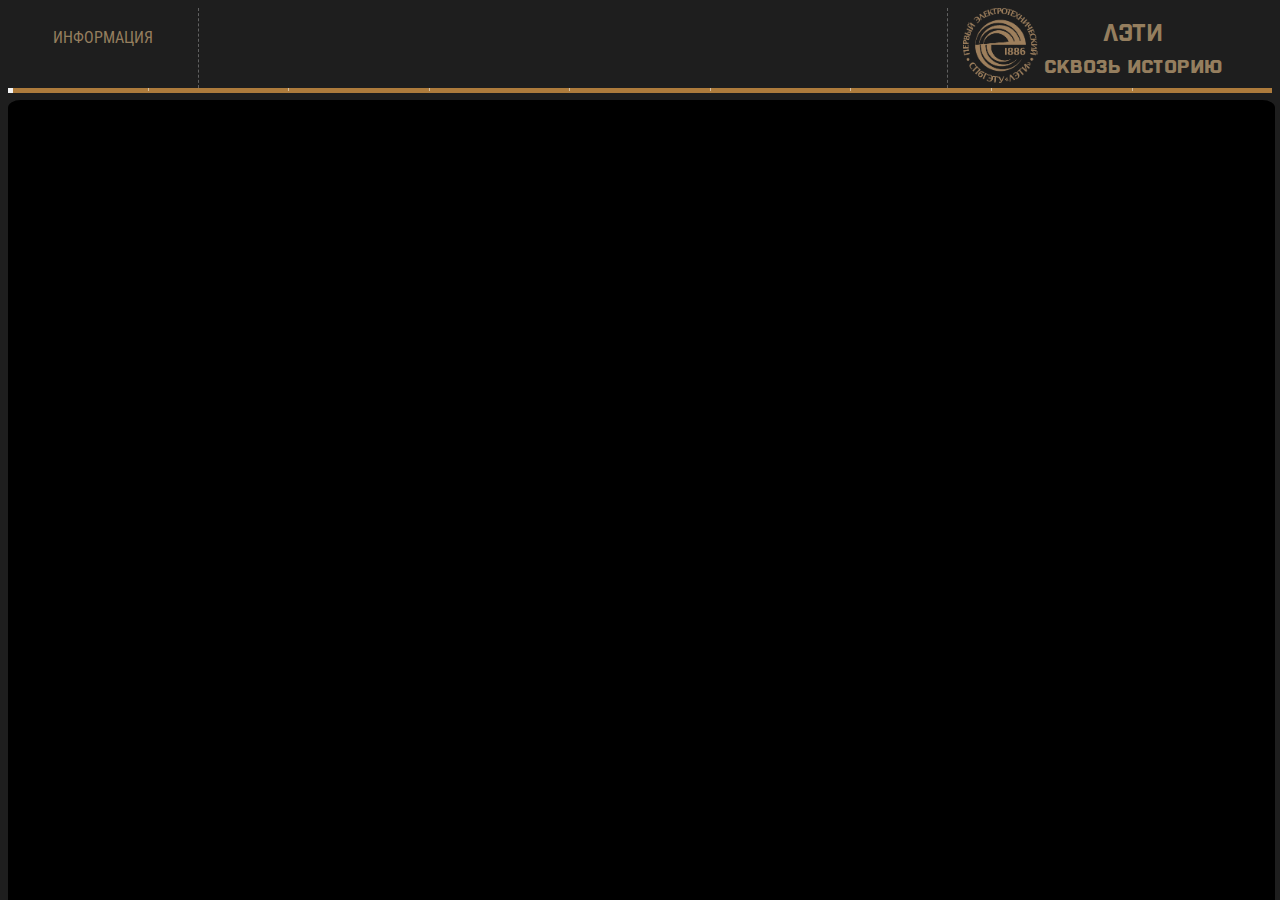
<file: html/index.html>
<!DOCTYPE html>
<html lang="ru">
<head>
	<meta charset="UTF-8">
	<meta http-equiv="X-UA-Compatible" content="IE=edge">
	<meta name="viewport" content="width=device-width, initial-scale=1.0">
	<title>Главная</title>
	<link rel="stylesheet" href="css/main.css">
	<!-- Эффекты -->
  <script src="js/app.js" defer></script>
</head>
<header>
   
      <div style="  height: 40px; width: 150px; text-align: center; padding: 20px; border-right: 1px dashed rgba(255, 255, 255, 0.3);">
        <a id="aboutButton" onclick="document.getElementById('about').style.maxWidth = '500px'">Информация</a>
      </div>
<!--
      <div id = "" style="height: 41px">
        <h1 style="display: inline">&#8544</h1> <h3 id ="logoText" > Почтово-Телеграфное училище</h3>
      </div>
-->

      <div style="margin: auto"></div>

      <div id = "title" style= "padding-left: 15px">
        <img id ="logo" src="img/logo-etu_brown.png">
        <div id ="logoText" >ЛЭТИ <br> сквозь историю</div>
      </div>

</header>
<body>
      <div class="row periods"  id="progressBar" style="background-color: #AD7B3C">
        <div id="progressBarLine" class="row periods"><!--
          --><div id="invisibleTriggerProgress"></div><!--
          --><div><!--
          --><a class="row_block period left" onclick="setBarScale(0)" >1886-1891</a><!--
        --><a class="row_block period" onclick="setBarScale(1)" >1891-1899</a><!--
        --><a class="row_block period" onclick="setBarScale(2)" >1899-1918</a><!--
        --><a class="row_block period" onclick="setBarScale(3)" >1918-1929</a><!--
        --><a class="row_block period" onclick="setBarScale(4)" >1929-1941</a><!--
        --><a class="row_block period" onclick="setBarScale(5)" >1941-1945</a><!--
        --><a class="row_block period" onclick="setBarScale(6)" >1945-1968</a><!--
        --><a class="row_block period" onclick="setBarScale(7)" >1968-1992</a><!--
        --><a class="row_block period right" onclick="setBarScale(8)" >1992-X</a><!--
      --></div>
    </div>
        <a class="row_block period left" onclick="setBarScale(0)" >1886-1891</a><!--
        --><a class="row_block period" onclick="setBarScale(1)" >1891-1899</a><!--
        --><a class="row_block period" onclick="setBarScale(2)" >1899-1918</a><!--
        --><a class="row_block period" onclick="setBarScale(3)" >1918-1929</a><!--
        --><a class="row_block period" onclick="setBarScale(4)" >1929-1941</a><!--
        --><a class="row_block period" onclick="setBarScale(5)" >1941-1945</a><!--
        --><a class="row_block period" onclick="setBarScale(6)" >1945-1968</a><!--
        --><a class="row_block period" onclick="setBarScale(7)" >1968-1992</a><!--
        --><a class="row_block period right" onclick="setBarScale(8)" >1992-X</a><!--
      --></div>
      
      <div> <canvas id="mainFrame"> </canvas>
    </div>

</body>

<aside id="about">
  <ul class="row blocks_inner">
      <li class="row_block about_block" >О нас</li>
      <li class="row_block about_block" >О проекте</li>
      <li class="row_block about_block" >Источники</li>
      <li class="row_block about_block" onclick="document.getElementById('about').style.maxWidth = '0px'" >Назад</li>
  </ul>

  <div id="infoContent">

    <div class="textBox">
      <h3>Команда разработчиков</h3>
      <p></p>
    </div>

    <div class="textBox">
      <h3>О проекте</h3>
      <p></p>
    </div>

    <div class="textBox">
      <h3>Источники</h3>
      <p></p>
    </div>

  </div>
</aside>

<script src="js/main.js"></script>
</html>
</file>
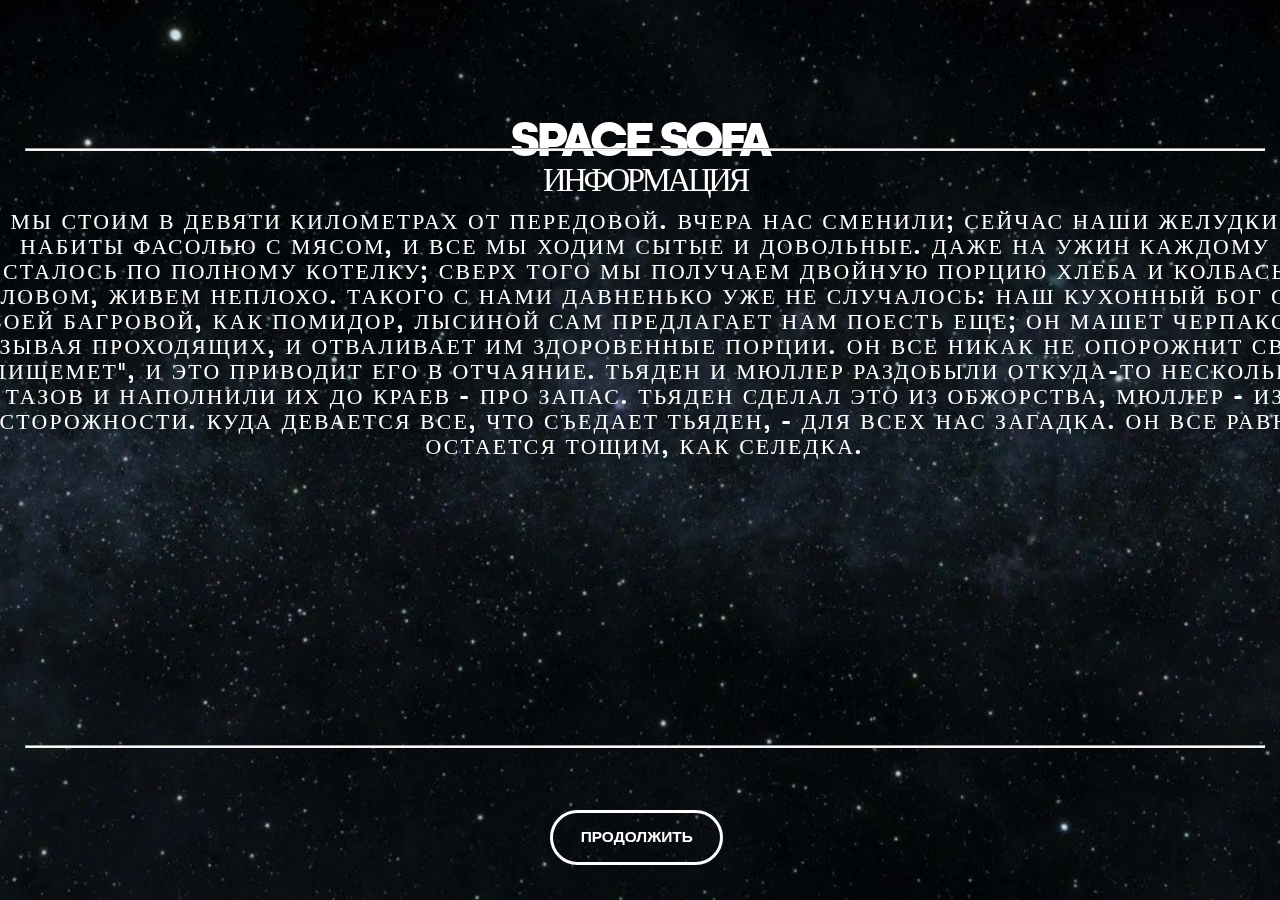
<file: html/about.html>
<!DOCTYPE html>
<html lang="ru">
<head>
	<meta charset="UTF-8">
	<meta http-equiv="X-UA-Compatible" content="IE=edge">
	<meta name="viewport" content="width=device-width, initial-scale=1.0">
	<title>Информация</title>
	<link rel="stylesheet" href="css/info.css">
	<script src="js/app-slow.js" defer></script>
</head>
<body>
	<!-- Фон -->
	<section class="layers">
		<div class="layers__container">
			<!-- Основной слой -->
			<div class="layers__item layer-space" style="background-image: url(img/space.jpg);"></div>
			<!-- Основной слой -->
			

			<div class="layers__item layer-3">
				<div class="hero-content">
					<h1>Space Sofa<span></span></h1>
				</div>
			</div>
		</div>
	</section>
	<!-- Конец фона -->

	<section class="main-content">
		<div class="window">
            <div class="line-box">
                <hr class="line1">
                <hr class="line2">
                <div class="content">
                    <div class="text-head">Информация</div>
                    <div class="text-info"> Мы стоим в  девяти километрах от передовой. Вчера  нас сменили;  сейчас
                        наши желудки  набиты фасолью с мясом, и все мы ходим сытые и довольные. Даже
                        на ужин каждому досталось по полному котелку; сверх того мы получаем двойную
                        порцию хлеба и колбасы, - словом, живем неплохо. Такого с нами давненько уже
                        не  случалось: наш кухонный бог со своей  багровой, как помидор, лысиной сам
                        предлагает  нам  поесть  еще;  он  машет  черпаком,  зазывая  проходящих,  и
                        отваливает  им здоровенные порции. Он все никак не опорожнит свой "пищемет",
                        и это приводит его в отчаяние. Тьяден и Мюллер раздобыли откуда-то несколько
                        тазов и наполнили их до краев - про запас.  Тьяден сделал это из  обжорства,
                        Мюллер - из осторожности. Куда девается все,  что съедает Тьяден, - для всех
                        нас загадка. Он все равно остается тощим, как селедка.</div>
                </div>
            </div>

        </div>
    <button class="next">
        <a href="main.html" target="_blank" class="main" itemprop="url">
        Продолжить
    </a></button>

</body>
</html>
</file>
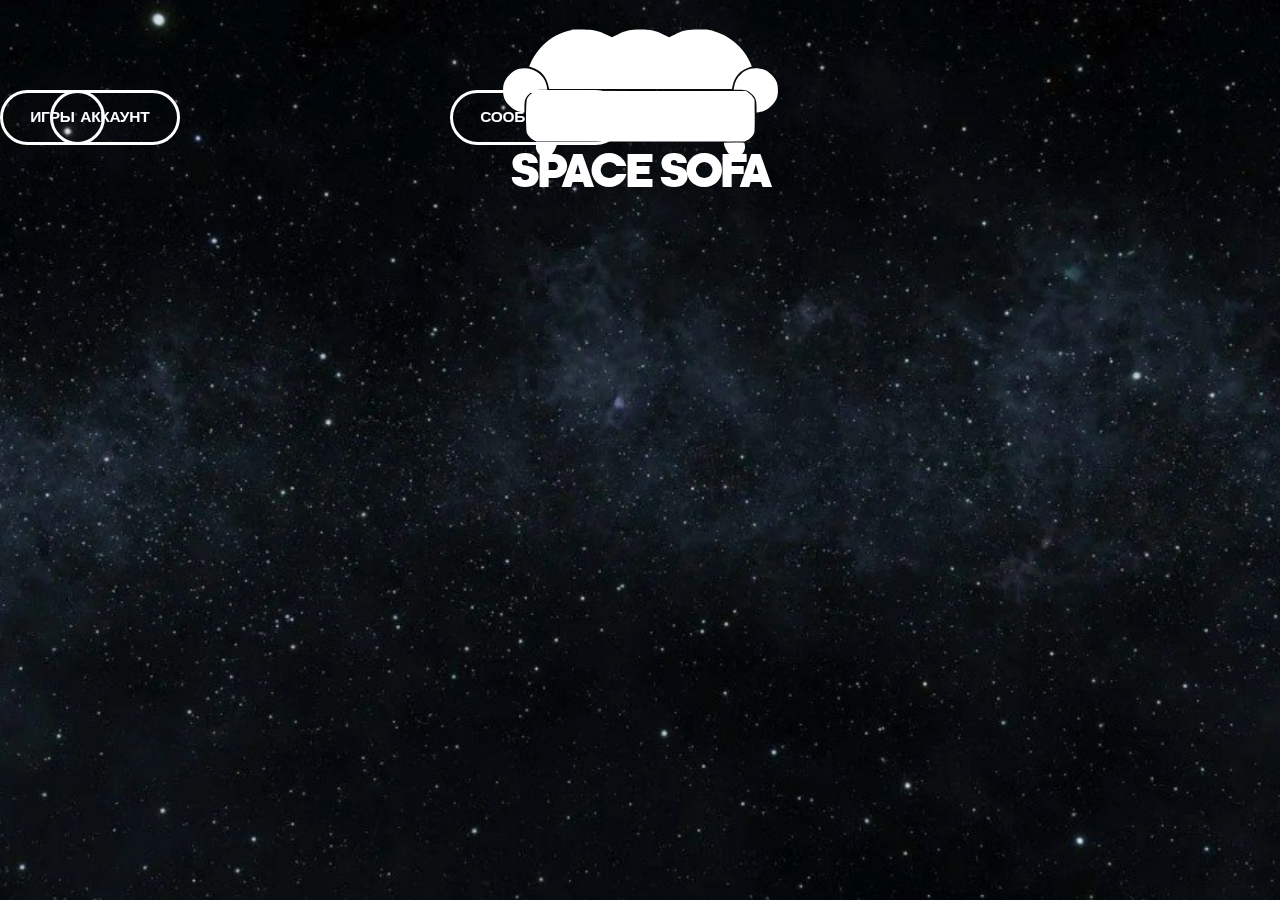
<file: Sait-main/html/main-menu.html>
<!DOCTYPE html>
<html lang="ru">
<head>
	<meta charset="UTF-8">
	<meta http-equiv="X-UA-Compatible" content="IE=edge">
	<meta name="viewport" content="width=device-width, initial-scale=1.0">
	<title>Меню</title>
	<link rel="stylesheet" href="css/main-menu.css">
	<script src="js/app-slow.js" defer></script>
</head>
<body>
	<!-- Фон -->
	<section class="layers">
		<div class="layers__container">
			<div class="header">
				<!-- Основной слой -->
				<div class="layers__item layer-space" style="background-image: url(img/space.jpg);"></div>
				<!-- Основной слой -->
				<div class="layers__item layer-3">
					<!-- Лого начало -->
					<div class="logo" style="background-image: url(img/logo-1.svg);">
						<div class="hero-content">
							<h1>Space Sofa<span></span></h1>
						</div>	
					</div> 
					<!-- Лого конец -->
			</div>
		</div>
	</section>
	<!-- Конец фона -->

<section class="main-button">
	<div class="button_container">
		<div class="button-content">
			<button class="account-button"><a href="" target="_blank" class="button-text" itemprop="url">Аккаунт</a></button>
			<button class="social-button"><a href="" target="_blank" class="button-text" itemprop="url">Сообщество</a></button>
			<button class="game-button"><a href="" target="_blank" class="button-text" itemprop="url">Игры</a></button>
			<button class="help-button"><a href="" target="_blank" class="button-text" itemprop="url">Помощь</a></button>
		</div>
	</div>
</section>
</body>
</html>
</file>
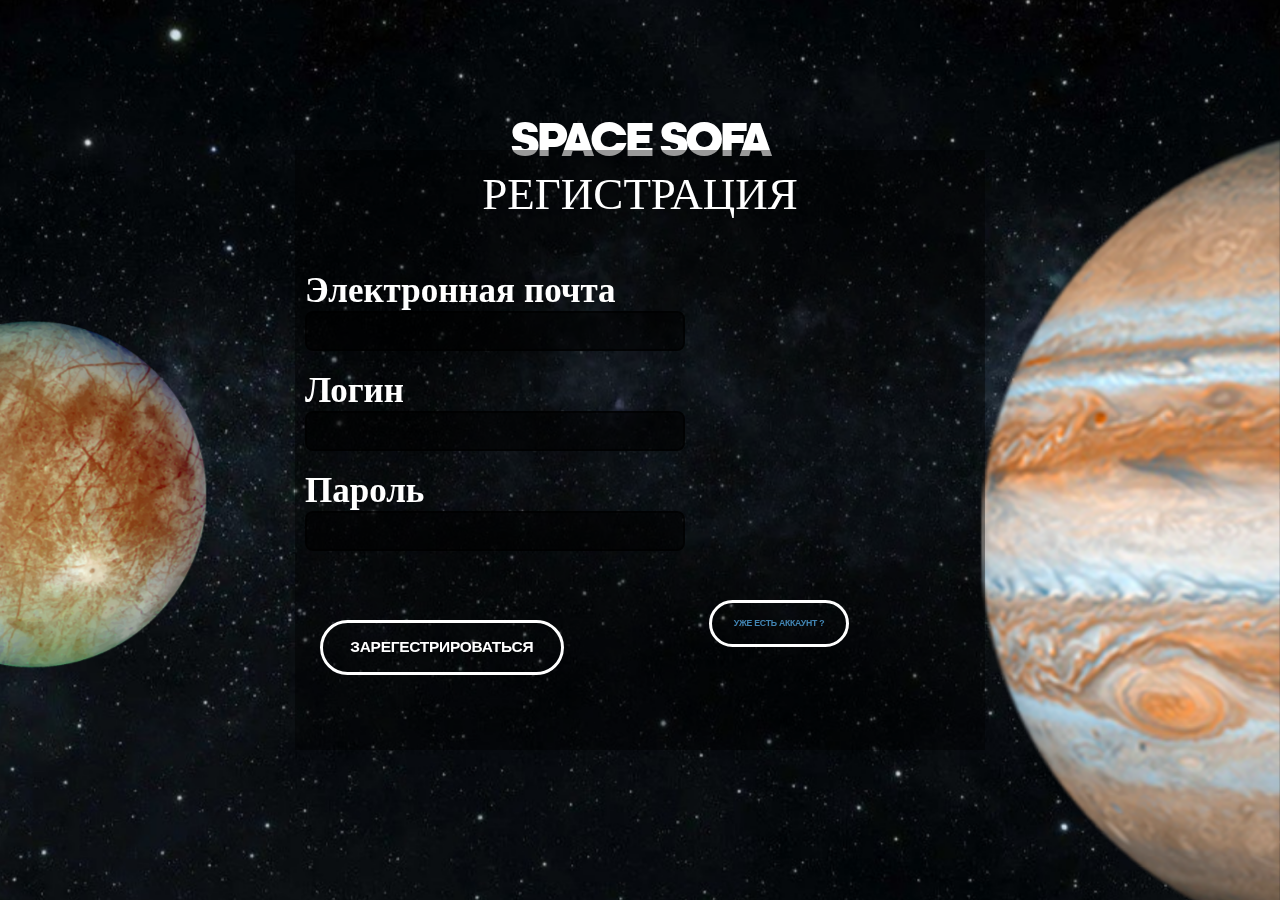
<file: Sait-main/html/registr.html>
<!DOCTYPE html>
<html lang="ru">
<head>
	<meta charset="UTF-8">
	<meta http-equiv="X-UA-Compatible" content="IE=edge">
	<meta name="viewport" content="width=device-width, initial-scale=1.0">
	<title>Регистрация</title>
	<link rel="stylesheet" href="css/registr.css">
	<script src="js/app-slow.js" defer></script>
</head>
<body>
	<!-- Фон -->
	<section class="layers">
		<div class="layers__container">
			<!-- Основной слой -->
			<div class="layers__item layer-space" style="background-image: url(img/space.jpg);"></div>
			<!-- Основной слой -->
			<div class="layers__item layer-jupiter" style="background-image: url(img/jupiterr.png);"></div>
			<div class="layers__item layer-europe" style="background-image: url(img/europe.png);"></div>
			

			<div class="layers__item layer-3">
				<div class="hero-content">
					<h1>Space Sofa<span></span></h1>
				</div>
			</div>
		</div>
	</section>
	<!-- Конец фона -->

	<section class="registr">
		<div class="registr__container">
				<div class="button-content">
					<div class="header">Регистрация</div>
					<div class="data-content">
						<div class="email">
							Электронная почта
							<input type="e-mail" class="input-email">
						</div>
						<div class="login">
							Логин
							<input type="l-login" class="input-login">
						</div>
						<div class="password">
							Пароль
							<input type="password" class="input-password">
						</div>
					</div>

					<button class="registr-button">
						<a href="*" target="_blank" class="reg" itemprop="url">
							Зарегестрироваться
						</a></button>
						<button class="forgot-2">
							<a href="sign-in.html" target="_blank" class="reg-f" itemprop="url">
								Уже есть аккаунт ?
					</a></button>
				</div>
		</div>
	</section>

</body>
</html>
</file>
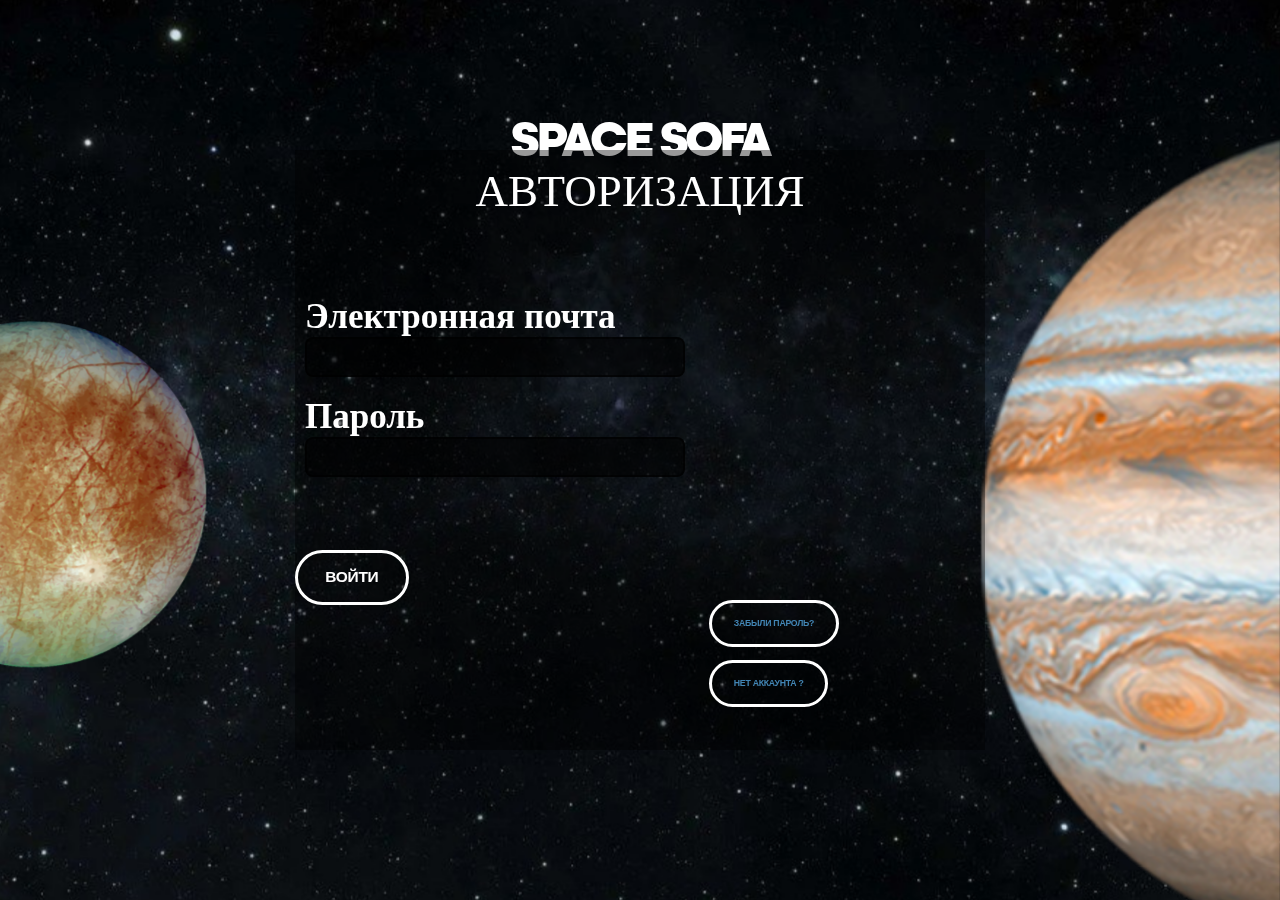
<file: Sait-main/html/sign-in.html>
<!DOCTYPE html>
<html lang="ru">
<head>
	<meta charset="UTF-8">
	<meta http-equiv="X-UA-Compatible" content="IE=edge">
	<meta name="viewport" content="width=device-width, initial-scale=1.0">
	<title>Авторизация</title>
	<link rel="stylesheet" href="css/sign-in.css">
	<script src="js/app-slow.js" defer></script>
</head>
<body>
	<!-- Фон -->
	<section class="layers">
		<div class="layers__container">
			<!-- Основной слой -->
			<div class="layers__item layer-space" style="background-image: url(img/space.jpg);"></div>
			<!-- Основной слой -->
			<div class="layers__item layer-jupiter" style="background-image: url(img/jupiterr.png);"></div>
			<div class="layers__item layer-europe" style="background-image: url(img/europe.png);"></div>
			

			<div class="layers__item layer-3">
				<div class="hero-content">
					<h1>Space Sofa<span></span></h1>
				</div>
			</div>
		</div>
	</section>
	<!-- Конец фона -->

	<section class="registr">
		<div class="registr__container">
				<div class="button-content">
					<div class="header">Авторизация</div>
					<div class="data-content">
						<div class="email">
							Электронная почта
							<input type="e-mail" class="input-email">
						</div>
						<div class="password">
							Пароль
							<input type="password" class="input-password">
						</div>
					</div>

						<button class="sign-button">
						<a href="*" target="_blank" class="reg" itemprop="url">
							Войти
						</a></button>
						<button class="forgot-1">
							<a href="registr.html" target="_blank" class="reg-f" itemprop="url">
								Нет аккаунта ?
							</a></button>
						<button class="forgot-2">
							<a href="" target="_blank" class="reg-f" itemprop="url">
								Забыли пароль?
							</a></button>
				</div>
		</div>
	</section>

</body>
</html>
</file>
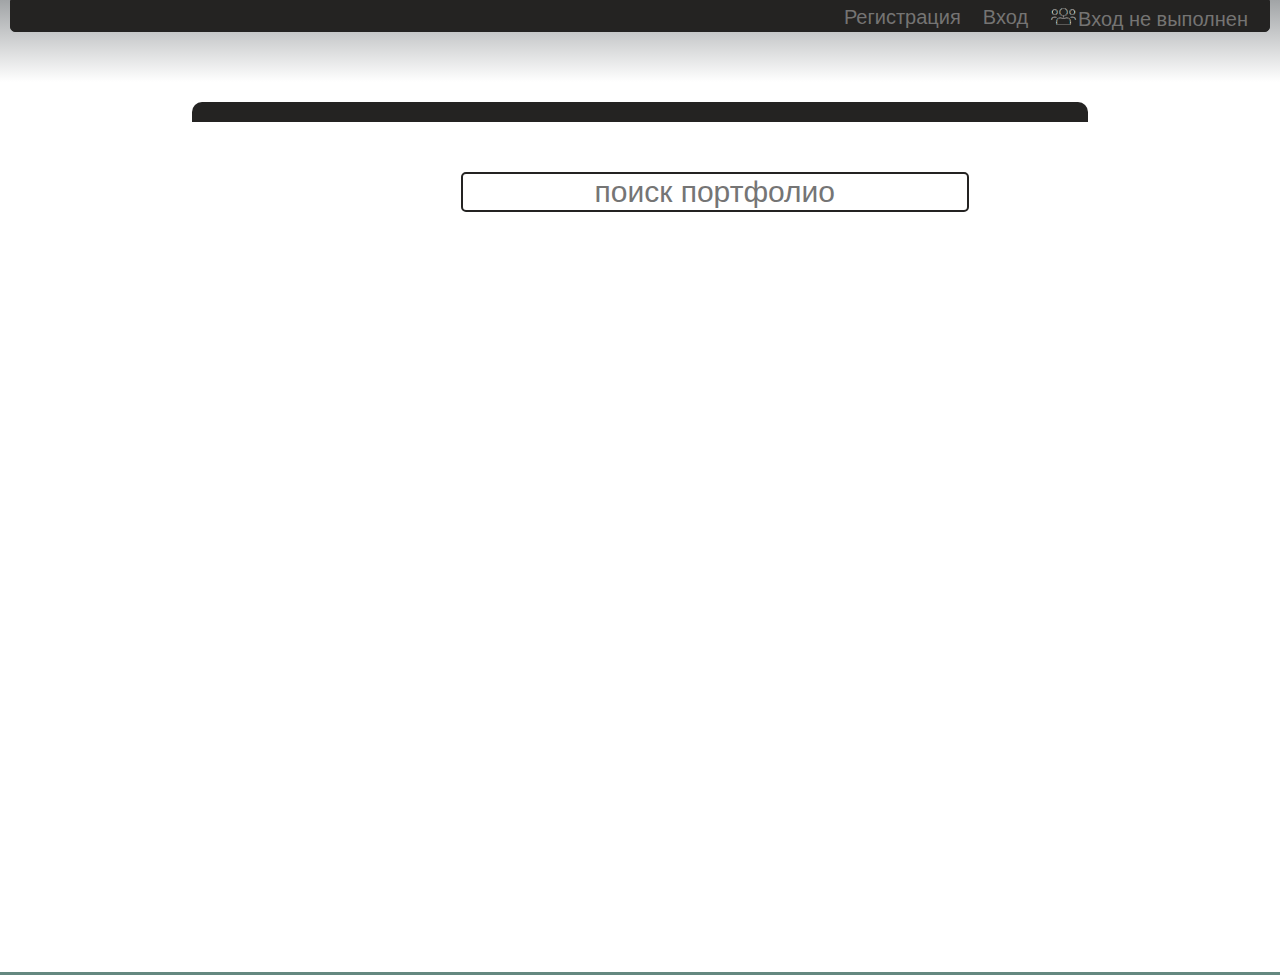
<file: sait/Pr/Akk-red.html>
<!DOCTYPE html>
<html lang="ru">
<head>
  <meta charset="utf-8">
  <title></title>
  <link rel="stylesheet" href="assets/stylesheets/main.css">
</head>
<body>

  <header class="">
    <!--<h1 class="colour">Портфолио</h1><p class="colour">онлайн</p> --->
    <div class="block green">
      <h2 class="blockB green white"><img src="assets/images/Iman.png" >Вход не выполнен</h2>
      <h2 class="blockB green"><a href="Auth.html">Вход</a></h2>
      <h2 class="blockB green"><a href="Reg.html">Регистрация</a></h2>
    </div>
  </header>

  <aside class="">

  </aside>

  <section class="back group">
    <input type="text" name="username" class="middleB" placeholder="поиск портфолио" >
  </section>
  
  <footer class="">

  </footer>
	 
</body>
</html>
</file>
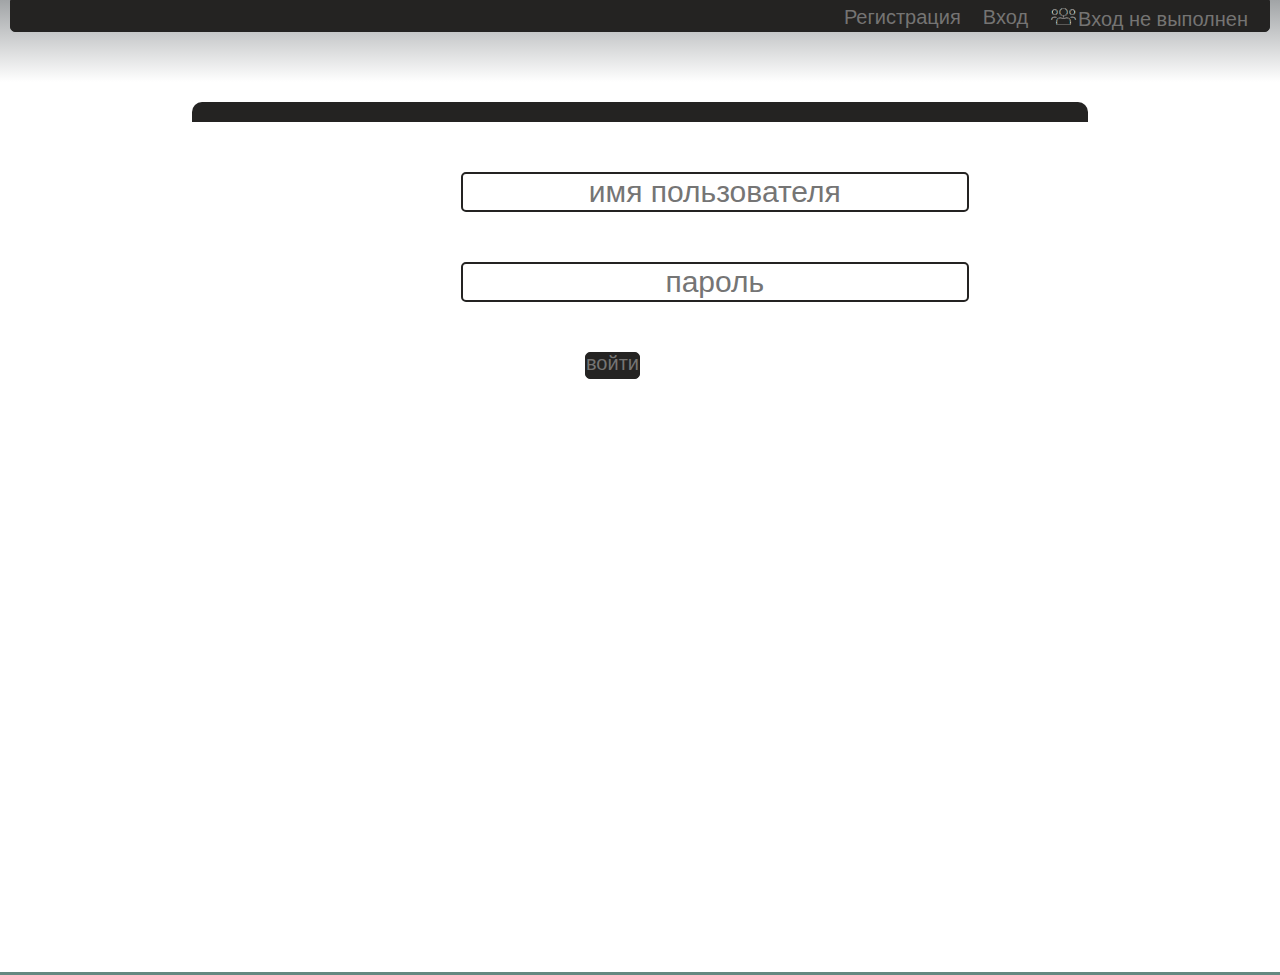
<file: sait/Pr/Auth.html>
<!DOCTYPE html>
<html lang="ru">
<head>
  <meta charset="utf-8">
  <title></title>
  <link rel="stylesheet" href="assets/stylesheets/main.css">
</head>
<body>

  <header class="">
    <!--<h1 class="colour">Портфолио</h1><p class="colour">онлайн</p> --->
    <div class="block green">
      <h2 class="blockB green white"><img src="assets/images/Iman.png" >Вход не выполнен</h2>
      <h2 class="blockB green"><a href="Auth.html">Вход</a></h2>
      <h2 class="blockB green"><a href="Reg.html">Регистрация</a></h2>
    </div>
  </header>

  <aside class="">

  </aside>

  <section class="back group">
    <input type="text" name="username" class="middleB" placeholder="имя пользователя" >
    <input type="password" name="password" class="middleB" placeholder="пароль" >
    <h2 class="btn"><a href="Auth.html" class="black">войти</a></h2>
  </section>
  
  <footer class="">

  </footer>
	 
</body>
</html>
</file>
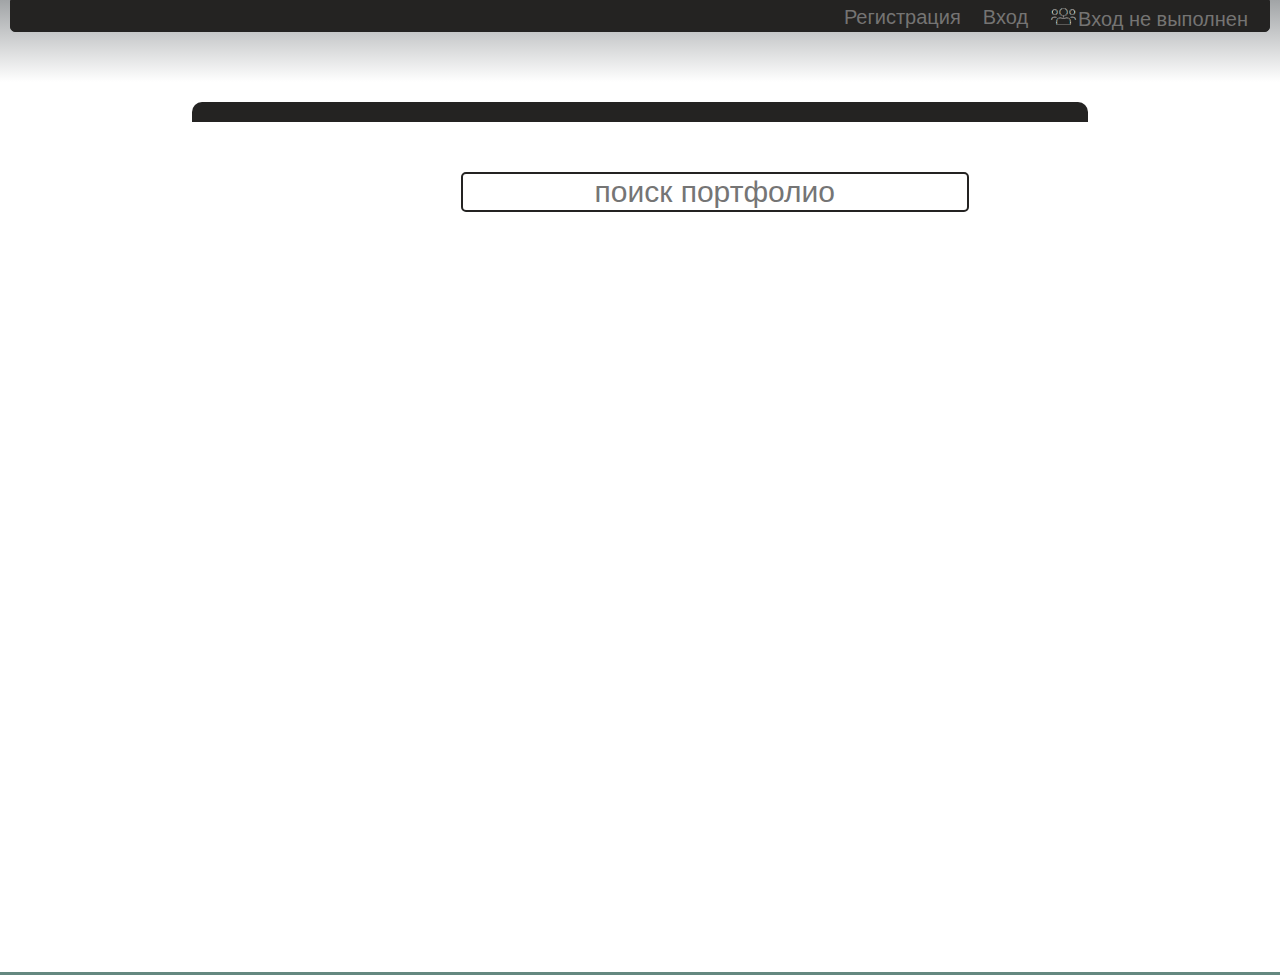
<file: sait/Pr/Inmain.html>
﻿<!DOCTYPE html>
<html lang="ru">
<head>
  <meta charset="utf-8">
  <title></title>
  <link rel="stylesheet" href="assets/stylesheets/main.css">
</head>
<body>

  <header class="">
    <!--<h1 class="colour">Портфолио</h1><p class="colour">онлайн</p> --->
    <div class="block green">
      <h2 class="blockB green white"><img src="assets/images/Iman.png" >Вход не выполнен</h2>
      <h2 class="blockB green"><a href="Auth.html">Вход</a></h2>
      <h2 class="blockB green"><a href="Reg.html">Регистрация</a></h2>
    </div>
  </header>

  <aside class="">

  </aside>

  <section class="back group">
    <input type="text" name="username" class="middleB" placeholder="поиск портфолио" >
  </section>
  
  <footer class="">

  </footer>
	 
</body>
</html>
</file>
<file: html/css/main.css>
@font-face {
	font-family: AvenirNextLTPro-Bold;
	src: url(../fonts/AvenirNextLTPro-Bold.ttf);
}
@font-face {
	font-family: AvenirLTProBlack;
	src: url(../fonts/AvenirLTProBlack.otf);
}
@font-face {
	font-family: AvenirLTProBook;
	src: url(../fonts/AvenirLTProBook.otf);
}
@font-face {
	font-family: AvenirLTProHeavy;
	src: url(../fonts/AvenirLTProHeavy.otf);
}
@font-face {
	font-family: AvenirLTProLight;
	src: url(../fonts/AvenirLTProLight.otf);
}
@font-face {
	font-family: AvenirLTProMedium;
	src: url(../fonts/AvenirLTProMedium.otf);
}
@font-face {
	font-family: AvenirLTProRoman;
	src: url(../fonts/AvenirLTProRoman.otf);
}
@font-face {
	font-family: Industry-Bold_RUS;
	src: url(../fonts/Industry-Bold_RUS.ttf);
}
@font-face {
	font-family: AvenirLTProHeavy;
	src: url(../fonts/AvenirLTProHeavy.otf);
}
@font-face {
	font-family: Roboto;
	src: url(../fonts/RobotoCondensed-VariableFont_wght.ttf);
}
a {
  text-decoration: none;
}

nav {
	position: sticky;
}

header {
	display: flex;
	height: 80px;
}

body {
	background-color: rgb(30, 30, 30);
	color: rgb(149, 126, 94);
	font-family: "Roboto";
	transition: color 1s, background-color 1s;
}
canvas {
	width: 100%;
	height: 100%;
}
.menu {
	margin: auto;
	position: sticky;
	height: 30px;
	width: 540px;
  font-size: 20px;
  border: 1px solid #242322;
}

.menu_block {
	width: 180px;
	text-align: center;
}

.row {
  display: flex;  
  flex-direction: row;
  text-align: center;
}

.row_block {
	display: inline-block;
}

.period {
	width: 151px;
	margin: auto;
  border-right: 1px dashed rgba(255, 255, 255, 0.5);
  height: 20px;
  padding: 10px;
}

.right{
	border-right: 0px;
}

#invisibleTriggerProgress {
	z-index: -1;
	position: fixed;
	height: 40px;
	width: 1540px;
}

#progressBarLine {
	position: fixed;
	background-color: whitesmoke;
	color: black;
	margin: auto;
  max-height: 5px;
	width: 5px;
	overflow: hidden;
	transition: max-height 1.5s, width 1s;
	white-space: nowrap;
}

#progressBar {
	position: fixed;
	color: white;
	max-width: 1540px;
	font-size: 18px;
	position: -webkit-sticky;
	position: sticky;
  margin: auto;
  max-height: 5px;
  overflow: hidden;
  transition: max-height 1.5s, background 1s;
}

#progressBar:hover, #progressBarLine:hover {
  /*max-height: 40px;*/
  cursor: pointer;
}

#title {
	font-size: 24px;
	font-family: Industry-Bold_RUS;
	text-align: right;
	width: 322;
	margin-right: 50px;
	border-left: 1px dashed rgba(255, 255, 255, 0.3);
	padding-left: 10px;
}

#logo {
	max-width: 75px;
	max-height: 75px;
	display: inline-block;
	margin-right: auto;
	margin-left: auto;
	margin-bottom: 10px;
}

#logoText {
	position: relative;
	bottom: 20px;
	text-align: center;
	display: inline-block;
}

#mainFrame {
	border-radius: 1%;
	position: fixed;
	top: 100px;
	z-index: -1;
	width: 99%;
	height: 90%;
	background-color: black;
	overflow: hidden;
}

#about {
	font-family: "Roboto";
	white-space: nowrap;
	position: fixed;
	color: black;
	top: 0px;
	height: 100%;
	background-color: whitesmoke;
	max-width: 0px;
	overflow: hidden;
	transition: max-width 1.5s;
}

.blocks_inner{
	margin: 39px auto 23px auto;
	max-height: 60px;
	text-transform: uppercase;
	vertical-align: baseline;
	display: block;
}

.about_block {
	color: rgba(0, 0, 0, 0.4);
	overflow: hidden;
	display: inline-block;
  padding: 0 2.2em 0 0;
}

.about_block:hover {
	color: rgba(0, 0, 0, 1);
	cursor: pointer;
}

#infoContent{
	overflow: scroll;
}

.textBox {
	border-top: 1px solid rgba(0, 0, 0, 0.4);
}

#aboutButton {
	text-transform: uppercase;
	color: body.color;
	margin: auto;
}

#aboutButton:hover {
	color: whitesmoke;
	cursor: pointer;
}

#MainInfoDiv {
	position: fixed;
	top: 17%;
	margin: auto;
	left: 20%;
	max-width: 60%;
	max-height: 100%;
	background-color: rgba(0, 0, 0, 0.4);
	border-radius: 1%;
	color: white;
	font-size: 40px;
	text-align: left;
	padding: 30px;
	font-family: "Roboto";
	transition: height 4s, padding 4s;
	overflow: hidden;
}

.text {
	font-size: 20px;
	margin-top: 40px;
}
.main{
	margin-top: 0px;
	margin-bottom: 0px;
}

#start {
	position: fixed;
	width: 100%;
	height: 100%;
	background-color: black;
	opacity: 1;
	z-index: 9999;
	transition: opacity 4s;
	pointer-events: none;
}

#info {
    position: absolute;
    background-color: rgba(0,0,0,0.5);
    color: white;
    font-family: Arial, sans-serif;
    font-size: 18px;
    padding: 0 10px 0 10px;
    opacity: 0;
}

#objectInfo {
	font-family: "Roboto";
	border-top-radius: 10%;
	boredr: 1px solid rgba(0, 0, 0, 0.4) ;
	white-space: nowrap;
	position: fixed;
	color: black;
	bottom: 0px;
	margin: auto;
	left: 0;
	height: 0px;
	background-color: whitesmoke;
	width: 60%;
	overflow: hidden;
	transition: height 1.5s;
}

#objectInfo_backButton {
	margin: auto;
	color: rgba(0, 0, 0, 0.4);
}
#objectInfo_backButton:hover {
	color: rgba(0, 0, 0, 1);
	cursor: pointer;
}

#objectInfo_information {
	border-top: 1px solid rgba(0, 0, 0, 0.4);
}
#cursor {
	position: absolute;

}
</file>
<file: html/css/info.css>
* {
	margin: 0;
	padding: 0;
	box-sizing: border-box;
}
:root {
	--index: calc(1vw + 1vh);
	--transition: 1.5s cubic-bezier(.05, .5, 0, 1);
}
@font-face {
	font-family: kamerik-3d;
	src: url(../fonts/kamerik205-heavy.woff2);
	font-weight: 900;
}
@font-face {
	font-family: merriweather-italic-3d;
	src: url(../fonts/merriweather-regular-italic.woff2);
}
body {
	background-color: #000;
	color: #fff;
	font-family: kamerik-3d;
}
.layers {
	perspective: 1500px;
	overflow: hidden;
}
.layers__container {
	height: 100vh;
	min-height: 500px;
	transform-style: preserve-3d;
	transform: rotateX(var(--move-y)) rotateY(var(--move-x));
	will-change: transform;
	transition: transform var(--transition);
}
.layers__item {
	position: absolute;
	inset: -5vw;
	background-size: cover;
	background-position: center;
	display: flex;
	align-items: center;
	justify-content: center;
}
.layer-space {
	transform: translateZ(-55px) scale(1.06);
}

.layer-jupiter{
	left: 10%;
	text-align: center;
	height: 200%;
	width: 200%;
	transform: translateZ(-20px) scale(.90);
	top: -40%;
	transform: translateZ(-1.7rem) scale(.90);
}

.layer-europe{
	left: -170%;
	text-align: center;
	height: 350%;
	width: 350%;
	transform: translateZ(-20px) scale(.45);
	top: -120%;
	transform: translateZ(-1.7rem) scale(.45);
}

.hero-content{
	position: absolute;
	text-transform: uppercase;
	margin-top: calc(var(--index) * -28);
	letter-spacing: calc(var(--index) * -.15);
	font-size: calc(var(--index) * 1);
	text-align: center;
}

.window{
	background: rgba(0, 0, 0, .0);
	padding-top: 15px;
	padding-left: 10px;
	position: absolute;
	width: 1380px;
	height: 640px;
	overflow: hidden; /*overflow обрезает, скролит текст*/
	top: 50%;
    left: 50%;
	margin-left: auto;
    margin-right: auto;
	margin-right: -50%;
    transform: translate(-50%, -50%);
}

.line1{
    background-color:#fff;
    height: 3px;
    margin-left: auto;
    margin-right: auto;
    width: 1240px;
    margin-top: 600px ;
}

.line2{
    background-color:#fff;
    height: 3px;
    margin-left: auto;
    margin-right: auto;
    width: 1240px;
    margin-top: -600px ;
}

.text-head{
    text-align: center;
    font-size: calc(var(--index) * 1.5);
	letter-spacing: calc(var(--index) * -.15);
	margin-top: calc(var(--index) * 0.5);
    text-transform: uppercase;
}

.text-info{
    text-align: center;
    font-size: calc(var(--index) * 1.0);
	letter-spacing: calc(var(--index) * .1);
	margin-top: calc(var(--index) * 0.5);
    text-transform: uppercase;
}

.next{
    left: 43%;
	position: absolute;
	font-family: Arial;
	font-weight: 600;
	text-transform: uppercase;
	font-size: calc(var(--index) * .71);
	padding: calc(var(--index) * .7) calc(var(--index) * 1.25);
	background-color: transparent;
	color: #fff;
	border-radius: 10em;
	border: #fff 3px solid;
	cursor: pointer;
	top: 90%;
}

.main{
    text-decoration: none;
    color: #fff;
}
</file>
<file: Sait-main/html/css/main-menu.css>
* {
	margin: 0;
	padding: 0;
	box-sizing: border-box;
}
:root {
	--index: calc(1vw + 1vh);
	--transition: 1.5s cubic-bezier(.05, .5, 0, 1);
}
@font-face {
	font-family: kamerik-3d;
	src: url(../fonts/kamerik205-heavy.woff2);
	font-weight: 900;
}
@font-face {
	font-family: merriweather-italic-3d;
	src: url(../fonts/merriweather-regular-italic.woff2);
}
body {
	background-color: #000;
	color: #fff;
	font-family: kamerik-3d;
}
.layers {
	perspective: 1500px;
	overflow: hidden;
}
.logo {
	width: calc(var(--index)*15) ;
	background-repeat: no-repeat;
	position: absolute;
	align-items: center;
	top: calc(var(--index)*4);
	z-index: 1;
}
.layers__container {
	height: 100vh;
	min-height: 500px;
	transform-style: preserve-3d;
	transform: rotateX(var(--move-y)) rotateY(var(--move-x));
	will-change: transform;
	transition: transform var(--transition);
}
.layers__item {
	position: absolute;
	inset: -5vw;
	background-size: cover;
	background-position: center;
	display: flex;
	align-items: center;
	justify-content: center;
}
.layer-space {
	transform: translateZ(-55px) scale(1.06);
}
.hero-content{
	text-align: center;
	text-transform: uppercase;
	margin-top: calc(var(--index) * 6);
	letter-spacing: calc(var(--index) * -.15);
	font-size: calc(var(--index) * 1);
}


/* Кнопки header */
.account-button{
	display: flex;
	position: absolute;
	margin-right: 100px;
	padding: 10px;
	font-family: Arial;
	font-weight: 600;
	text-transform: uppercase;
	font-size: calc(var(--index) * .71);
	padding: calc(var(--index) * .7) calc(var(--index) * 1.25);
	letter-spacing: -.02vw;
	background-color: transparent;
	color: #fff;
	border-radius: 10em;
	border: #fff 3px solid;
	cursor: pointer;
	top: 10%;
	left: 50px;
}

.social-button{
	display: flex;
	position: absolute;
	padding: 10px;
	font-family: Arial;
	font-weight: 600;
	text-transform: uppercase;
	font-size: calc(var(--index) * .71);
	padding: calc(var(--index) * .7) calc(var(--index) * 1.25);
	letter-spacing: -.02vw;
	background-color: transparent;
	color: #fff;
	border-radius: 10em;
	border: #fff 3px solid;
	cursor: pointer;
	top: 10%;
	left: 450px;
}

.game-button{
	display: flex;
	position: absolute;
	padding: 10px;
	font-family: Arial;
	font-weight: 600;
	text-transform: uppercase;
	font-size: calc(var(--index) * .71);
	padding: calc(var(--index) * .7) calc(var(--index) * 1.25);
	letter-spacing: -.02vw;
	background-color: transparent;
	color: #fff;
	border-radius: 10em;
	border: #fff 3px solid;
	cursor: pointer;
	top: 10%;
	left: 0;
}

.help-button{
	position: absolute;
	padding: 10px;
	font-family: Arial;
	font-weight: 600;
	text-transform: uppercase;
	font-size: calc(var(--index) * .71);
	padding: calc(var(--index) * .7) calc(var(--index) * 1.25);
	letter-spacing: -.02vw;
	background-color: transparent;
	color: #fff;
	border-radius: 10em;
	border: #fff 3px solid;
	cursor: pointer;
	top: 10%;
	left: 1600px;
}

.button-text{
	text-decoration: none;
	color: #fff;
}
/* Кнопки header */

.left{
	margin: 500px;
}
</file>
<file: Sait-main/html/css/registr.css>
* {
	margin: 0;
	padding: 0;
	box-sizing: border-box;
}
:root {
	--index: calc(1vw + 1vh);
	--transition: 1.5s cubic-bezier(.05, .5, 0, 1);
}
@font-face {
	font-family: kamerik-3d;
	src: url(../fonts/kamerik205-heavy.woff2);
	font-weight: 900;
}
@font-face {
	font-family: merriweather-italic-3d;
	src: url(../fonts/merriweather-regular-italic.woff2);
}
body {
	background-color: #000;
	color: #fff;
	font-family: kamerik-3d;
}
.layers {
	perspective: 1500px;
	overflow: hidden;
}
.layers__container {
	height: 100vh;
	min-height: 500px;
	transform-style: preserve-3d;
	transform: rotateX(var(--move-y)) rotateY(var(--move-x));
	will-change: transform;
	transition: transform var(--transition);
}
.layers__item {
	position: absolute;
	inset: -5vw;
	background-size: cover;
	background-position: center;
	display: flex;
	align-items: center;
	justify-content: center;
}
.layer-space {
	transform: translateZ(-55px) scale(1.06);
}

.layer-jupiter{
	left: 10%;
	text-align: center;
	height: 200%;
	width: 200%;
	transform: translateZ(-20px) scale(.90);
	top: -40%;
	transform: translateZ(-1.7rem) scale(.90);
}

.layer-europe{
	left: -170%;
	text-align: center;
	height: 350%;
	width: 350%;
	transform: translateZ(-20px) scale(.45);
	top: -120%;
	transform: translateZ(-1.7rem) scale(.45);
}

.hero-content{
	position: absolute;
	text-transform: uppercase;
	margin-top: calc(var(--index) * -28);
	letter-spacing: calc(var(--index) * -.15);
	font-size: calc(var(--index) * 1);
	text-align: center;
}

.registr{
	display: block;
}

.registr__container{
	background: rgba(0, 0, 0, 0.4);
	padding-top: 15px;
	padding-left: 10px;
	position: absolute;
	width: 690px;
	height: 600px;
	overflow: hidden; /*overflow обрезает, скролит текст*/
	top: 50%;
    left: 50%;
	margin-left: auto;
    margin-right: auto;
	margin-right: -50%;
    transform: translate(-50%, -50%);
}

.header{
	font-family: merriweather-italic-3d;
	padding-top: 15px;
	text-transform: uppercase;
	text-align: center;
	color:white;
	font-style: normal;
	line-height: normal;
	font-family: merriweather-italic-3d;
	font-size: 45px;
	font-weight: 350;

}

.data-content{
	padding: 10px;
}

.email{
	padding-top: 40px;
	color: #FFF;
	font-size: 35px;
	font-style: normal;
	font-weight: 700;
	line-height: normal;
}

.input-email{
	color:#FFF;
	background: rgba(0, 0, 0, 0.6);
	width: 380px;
	height: 40px;
	display: flex;
	border: 2px solid;
	border-radius: 8px;
	border-color: rgba(0, 0, 0, 0.6); 
}

.login{
	padding-top: 20px;
	color: #FFF;
	font-size: 35px;
	font-style: normal;
	font-weight: 700;
	line-height: normal;

}
.input-login{
	color:#FFF;
	background: rgba(0, 0, 0, 0.6);
	width: 380px;
	height: 40px;
	display: flex;
	border: 2px solid;
	border-radius: 8px;
	border-color: rgba(0, 0, 0, 0.6); 
}

.password{
	padding-top: 20px;
	color: #FFF;
	font-size: 35px;
	font-style: normal;
	font-weight: 700;
	line-height: normal;

}
.input-password{
	color:#FFF;
	background: rgba(0, 0, 0, 0.6);
	width: 380px;
	height: 40px;
	display: flex;
	border: 2px solid;
	border-radius: 8px;
	border-color: rgba(0, 0, 0, 0.6); 
}


.forgot-2{
	position: absolute;
	font-family: Arial;
	font-weight: 600;
	text-transform: uppercase;
	font-size: calc(var(--index) * .40);
	padding: calc(var(--index) * .7) calc(var(--index) * 1.0);
	letter-spacing: -.02vw;
	background-color: transparent;
	color: #fff;
	border-radius: 10em;
	border: #fff 3px solid;
	top: 75%;
	left: 60%;
}

.registr-button{
	left: 25px;
	padding: 10px;
	position: absolute;
	font-family: Arial;
	font-weight: 600;
	text-transform: uppercase;
	font-size: calc(var(--index) * .71);
	padding: calc(var(--index) * .7) calc(var(--index) * 1.25);
	letter-spacing: -.02vw;
	background-color: transparent;
	color: #fff;
	border-radius: 10em;
	border: #fff 3px solid;
	cursor: pointer;
	top: 470px;
}

.other-content{
	padding-top: 100px;
}

.reg{
	color: #FFF;
	text-decoration: none;
}

.reg-f{
	color: #4285B4;
	text-decoration: none;
}

.button-content{
	position: fixed;
	top: 0;
	left: 0;
	width: 100%;
	height: 100%;
}
</file>
<file: Sait-main/html/css/sign-in.css>
* {
	margin: 0;
	padding: 0;
	box-sizing: border-box;
}
:root {
	--index: calc(1vw + 1vh);
	--transition: 1.5s cubic-bezier(.05, .5, 0, 1);
}
@font-face {
	font-family: kamerik-3d;
	src: url(../fonts/kamerik205-heavy.woff2);
	font-weight: 900;
}
@font-face {
	font-family: merriweather-italic-3d;
	src: url(../fonts/merriweather-regular-italic.woff2);
}
body {
	background-color: #000;
	color: #fff;
	font-family: kamerik-3d;
}
.layers {
	perspective: 1500px;
	overflow: hidden;
}
.layers__container {
	height: 100vh;
	min-height: 500px;
	transform-style: preserve-3d;
	transform: rotateX(var(--move-y)) rotateY(var(--move-x));
	will-change: transform;
	transition: transform var(--transition);
}
.layers__item {
	position: absolute;
	inset: -5vw;
	background-size: cover;
	background-position: center;
	display: flex;
	align-items: center;
	justify-content: center;
}
.layer-space {
	transform: translateZ(-55px) scale(1.06);
}

.layer-jupiter{
	left: 10%;
	text-align: center;
	height: 200%;
	width: 200%;
	transform: translateZ(-20px) scale(.90);
	top: -40%;
	transform: translateZ(-1.7rem) scale(.90);
}

.layer-europe{
	left: -170%;
	text-align: center;
	height: 350%;
	width: 350%;
	transform: translateZ(-20px) scale(.45);
	top: -120%;
	transform: translateZ(-1.7rem) scale(.45);
}

.hero-content{
	position: absolute;
	text-transform: uppercase;
	margin-top: calc(var(--index) * -28);
	letter-spacing: calc(var(--index) * -.15);
	font-size: calc(var(--index) * 1);
	text-align: center;
}

.registr{
	display: block;
}

.registr__container{
	background: rgba(0, 0, 0, 0.4);
	padding-top: 15px;
	padding-left: 10px;
	position: absolute;
	width: 690px;
	height: 600px;
	overflow: hidden; /*overflow обрезает, скролит текст*/
	top: 50%;
    left: 50%;
	margin-left: auto;
    margin-right: auto;
	margin-right: -50%;
    transform: translate(-50%, -50%);
}

.header{
	padding-top: 15px;
	text-transform: uppercase;
	text-align: center;
	color:white;
	font-style: normal;
	line-height: normal;
	transform-style: preserve-3d;
	font-size: 45px;
	font-weight: 350;

}

.data-content{
	padding: 10px;
}

.email{
	padding-top: 70px;
	color: #FFF;
	font-size: 35px;
	font-style: normal;
	font-weight: 700;
	line-height: normal;
}

.input-email{
	box-shadow: none;
	outline-offset: 0;
	outline: none;
	color: #fff;
	background: rgba(0, 0, 0, 0.6);
	width: 380px;
	height: 40px;
	display: flex;
	border: 2px solid;
	border-radius: 8px;
	border-color: rgba(0, 0, 0, 0.6); 
}

.password{
	padding-top: 20px;
	color: #FFF;
	font-size: 35px;
	font-style: normal;
	font-weight: 700;
	line-height: normal;

}
.input-password{
	outline-offset: 0;
	outline: none;
	color: #fff;
	background-color: rgba(0, 0, 0, 0.6);
	width: 380px;
	height: 40px;
	display: flex;
	border: 2px solid;
	border-radius: 8px;
	border-color: rgba(0, 0, 0, 0.6); 
}

.forgot-1{
	position: absolute;
	font-family: Arial;
	font-weight: 600;
	text-transform: uppercase;
	font-size: calc(var(--index) * .40);
	padding: calc(var(--index) * .7) calc(var(--index) * 1.0);
	letter-spacing: -.02vw;
	background-color: transparent;
	color: #fff;
	border-radius: 10em;
	border: #fff 3px solid;
	top: 85%;
	left: 60%;
}

.forgot-2{
	position: absolute;
	font-family: Arial;
	font-weight: 600;
	text-transform: uppercase;
	font-size: calc(var(--index) * .40);
	padding: calc(var(--index) * .7) calc(var(--index) * 1.0);
	letter-spacing: -.02vw;
	background-color: transparent;
	color: #fff;
	border-radius: 10em;
	border: #fff 3px solid;
	top: 75%;
	left: 60%;
}

.sign-button{
	padding: 10px;
	position: absolute;
	font-family: Arial;
	font-weight: 600;
	text-transform: uppercase;
	font-size: calc(var(--index) * .71);
	padding: calc(var(--index) * .7) calc(var(--index) * 1.25);
	letter-spacing: -.02vw;
	background-color: transparent;
	color: #fff;
	border-radius: 10em;
	border: #fff 3px solid;
	cursor: pointer;
	top: 400px;
}

.other-content{
	padding-top: 100px;
}

.reg{
	color: #FFF;
	text-decoration: none;
}

.reg-f{
	color: #4285B4;
	text-decoration: none;
}

.button-content{
	position: fixed;
	top: 0;
	left: 0;
	width: 100%;
	height: 100%;
}
</file>
<file: sait/Pr/assets/stylesheets/main.css>
/* http://meyerweb.com/eric/tools/css/reset/
   v2.0 | 20110126
   License: none (public domain)
*/

html, body, div, span, applet, object, iframe,
h1, h2, h3, h4, h5, h6, p, blockquote, pre,
a, abbr, acronym, address, big, cite, code,
del, dfn, em, img, ins, kbd, q, s, samp,
small, strike, strong, sub, sup, tt, var,
b, u, i, center,
dl, dt, dd, ol, ul, li,
fieldset, form, label, legend,
table, caption, tbody, tfoot, thead, tr, th, td,
article, aside, canvas, details, embed,
figure, figcaption, footer, header, hgroup,
menu, nav, output, ruby, section, summary,
time, mark, audio, video {
  margin: 0;
  padding: 0;
  border: 0;
  font-size: 100%;
  font: inherit;
  vertical-align: baseline;
}
/* HTML5 display-role reset for older browsers */
article, aside, details, figcaption, figure,
footer, header, hgroup, menu, nav, section {
  display: block;
}
body {
  line-height: 1;
}
ol, ul {
  list-style: none;
}
blockquote, q {
  quotes: none;
}
blockquote:before, blockquote:after,
q:before, q:after {
  content: '';
  content: none;
}
table {
  border-collapse: collapse;
  border-spacing: 0;
}
Body {
  font-family: "Helvetica Neue", Helvetica, Arial, sans-serif;
}
h1 {
  display: inline-block;
  font-size: 100px;
}
h2 {
  font-size: 40px;
  display: block;
  width: auto;
  float: right;
  border: 4px solid #949599
}
p {
  display: inline-block;
}

a {
  color: #757473;
  text-decoration: none;
}
a:hover {
  color: #fff;
}
p a {
  border-bottom: 1px solid #dfe2e5;
}
.primary-header a,
  .primary-footer a {
  color: #757473;
  }
  .primary-header a:hover,
  .primary-footer a:hover {
  color: #fff;
}
.white {
  color: #757473 ;
}
aside {
  float: left;
}
/*
  ========================================
  Clearfix
  ========================================
*/

.group:before,
.group:after {
  content: "";
  display: table;
}
.group:after {
  clear: both;
}
.group {
  clear: both;
  *zoom: 1;
}
input {
  border: 2px solid #242322;
  border-radius: 5px;
}

.block {
  font-size: 30px;
  border: 1px solid #242322;
  margin-left: 10px;
  margin-right: 10px;
  height: 30px;
  border-bottom-right-radius: 5px;
  border-bottom-left-radius: 5px;
}
.blockB {
  margin-top: 5px;
  margin-bottom: 5px;
  font-size: 20px;
  border: 1px solid #242322;
  margin-right: 20px;
}

.middle {
  margin-left: 30%;
  margin-right: 30%;
  font-size: 40px;
  margin-top: 50px;
  width: 500px;
}
.middleB {
  margin-left: 30%;
  margin-right: 30%;
  font-size: 30px;
  margin-top: 50px;
  width: 500px;
  text-align: center;
}

.green {
  background-color: #242322;
}
.back {
  display: block;
  border-top: 20px solid #242322;
  border-radius: 10px;
  width: auto;
  height: 800px;
  margin-left: 15%;
  margin-right: 15%;
  margin-bottom: 50px;
  margin-top: 20px;

}

footer {
  border-top: 3px solid #648880;
}

.colour {
  color: #145482 ;
}
header {
  background: linear-gradient(#a1a4a6, #fff);
  padding-bottom:50px;
}
.left {
  width: 30px;
  background: #d8443a;
  border-color: #ba2e25;
  height: 500px;
  border-top-right-radius: 5px;
  border-bottom-right-radius: 5px;
}
.right {
  float: right;
}
.btn {
  width: auto;
  height: 25px;
  background: #242322;
  margin-left: 50%;
  margin-right: 50%;
  font-size: 20px;
  margin-top: 50px;
  border-radius: 5px;
  border: 1px solid #242322;
  text-align: center;
}
.btnB {
  width: auto;
  height: 25px;
  background: #242322;
  margin-left: 50%;
  margin-right: 44%;
  font-size: 20px;
  margin-top: 50px;
  border-radius: 5px;
  border: 1px solid #242322;
  text-align: center;
}
/*

Синий
#145482
20, 84, 130
зелёный
#22bd3c
34, 189, 60
*/
</file>
